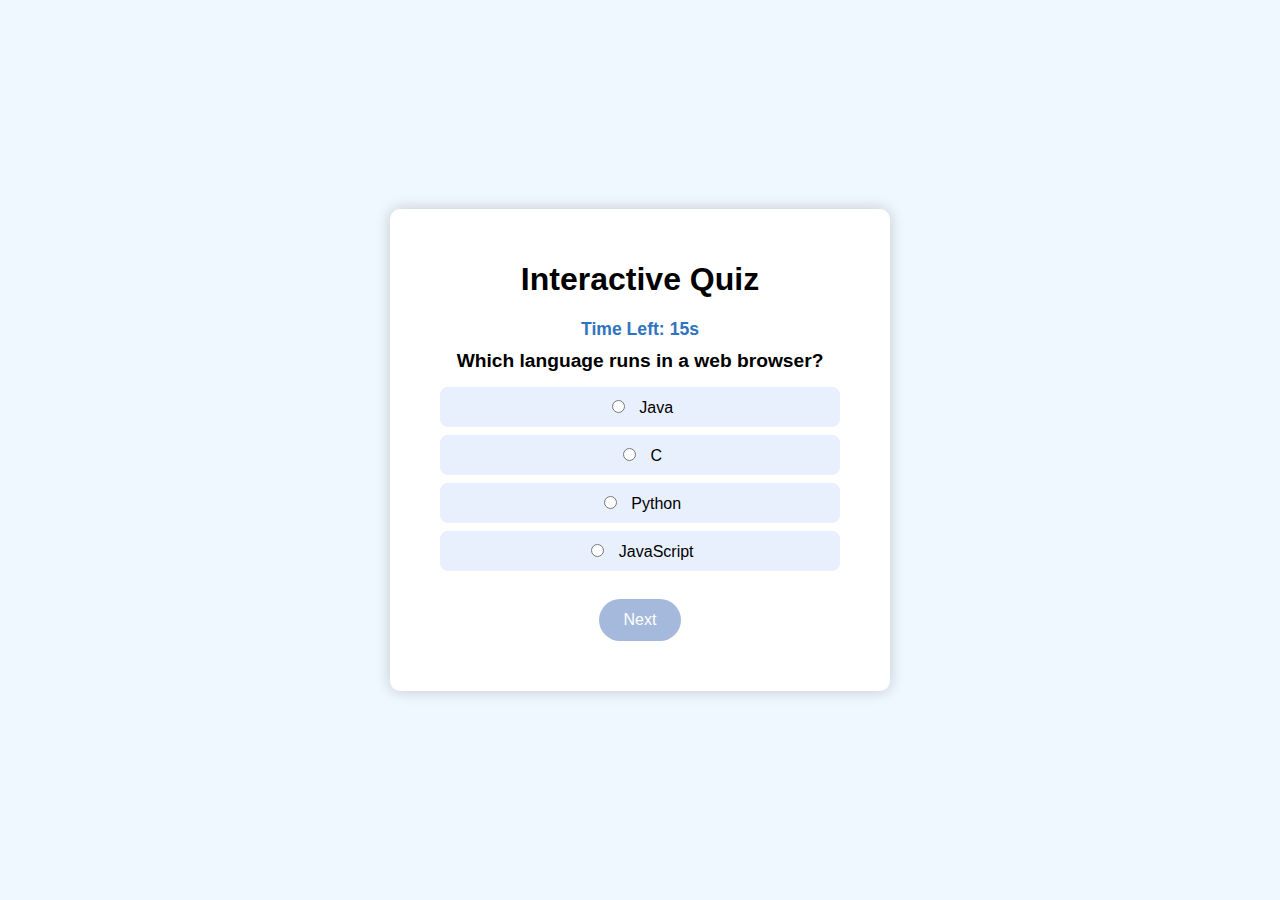
<file: index.html>
<!DOCTYPE html>
<html lang="en">
<head>
  <meta charset="UTF-8" />
  <title>Interactive Quiz App</title>
  <link rel="stylesheet" href="style.css" />
</head>
<body>
  <div class="quiz-container">
    <h1>Interactive Quiz</h1>
    <div id="timer">Time Left: <span id="time">15</span>s</div>
    <div id="question"></div>
    <div id="answers"></div>
    <button id="next" disabled>Next</button>
    <div id="score"></div>
  </div>
  <script src="script.js"></script>
</body>
</html>
</file>
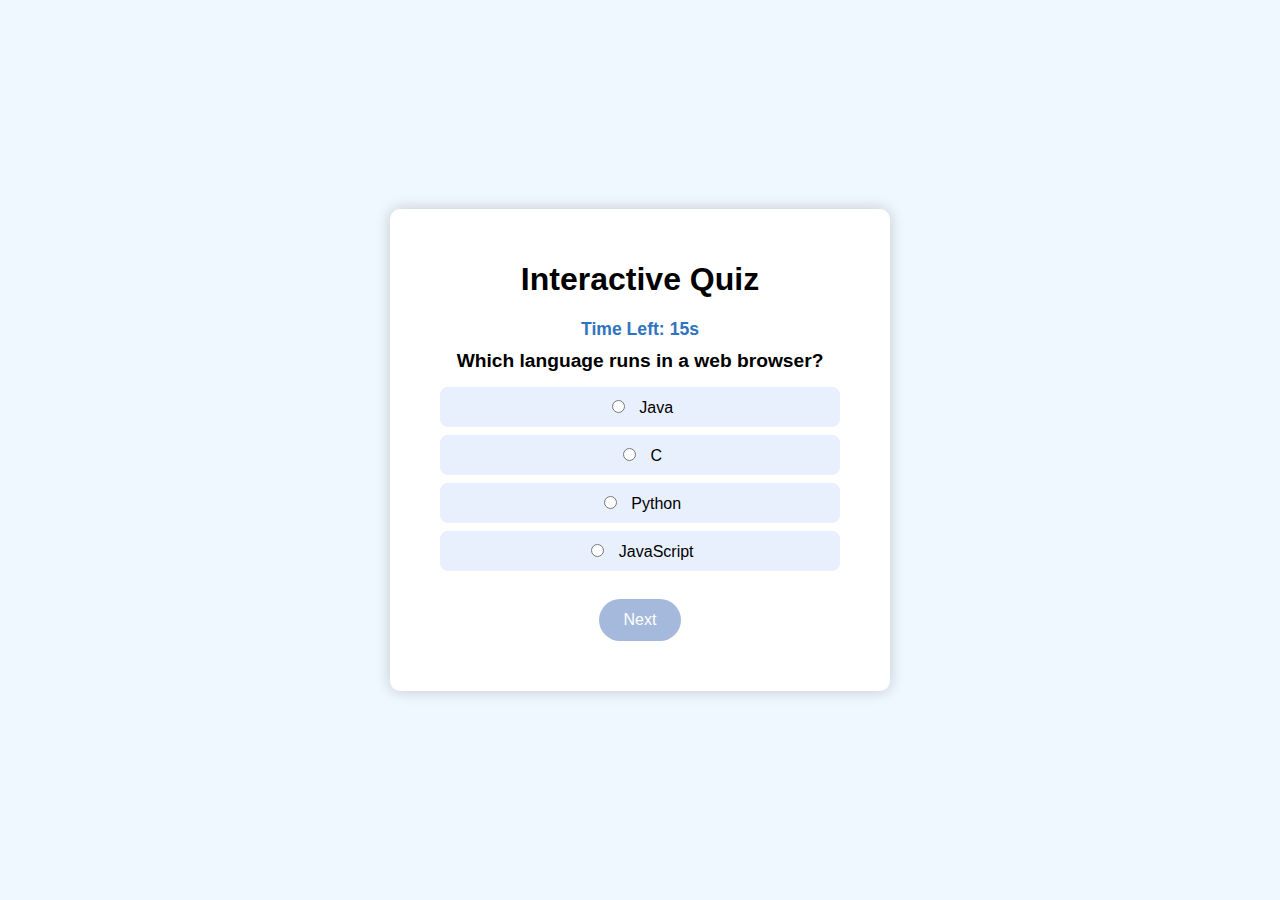
<file: quiz.html>
<!DOCTYPE html>
<html lang="en">
<head>
  <meta charset="UTF-8" />
  <title>Interactive Quiz App</title>
  <link rel="stylesheet" href="style.css" />
</head>
<body>
  <div class="quiz-container">
    <h1>Interactive Quiz</h1>
    <div id="timer">Time Left: <span id="time">15</span>s</div>
    <div id="question"></div>
    <div id="answers"></div>
    <button id="next" disabled>Next</button>
    <div id="score"></div>
  </div>
  <script src="script.js"></script>
</body>
</html>
</file>
<file: style.css>
body {
  font-family: Arial, sans-serif;
  background: #f0f8ff;
  display: flex;
  justify-content: center;
  align-items: center;
  height: 100vh;
  margin: 0;
}

.quiz-container {
  background: white;
  padding: 30px 50px;
  border-radius: 10px;
  box-shadow: 0 0 15px rgba(0,0,0,0.2);
  width: 400px;
  text-align: center;
}

#timer {
  font-size: 1.1em;
  margin-bottom: 10px;
  color: #2f74c0;
  font-weight: bold;
}

#question {
  font-weight: bold;
  margin-bottom: 15px;
  font-size: 1.2em;
}

#answers label {
  display: block;
  background: #e8f0fe;
  padding: 10px 15px;
  margin: 8px 0;
  border-radius: 8px;
  cursor: pointer;
  transition: background-color 0.3s;
}

#answers label:hover {
  background-color: #b4d3fc;
}

input[type="radio"] {
  margin-right: 10px;
}

button {
  padding: 12px 25px;
  background-color: #2f74c0;
  color: white;
  border: none;
  border-radius: 25px;
  font-size: 1em;
  cursor: pointer;
  margin-top: 20px;
}

button:disabled {
  background-color: #a4b9db;
  cursor: not-allowed;
}

#score {
  margin-top: 20px;
  font-size: 1.3em;
  color: #3c763d;
  font-weight: 600;
}
</file>
